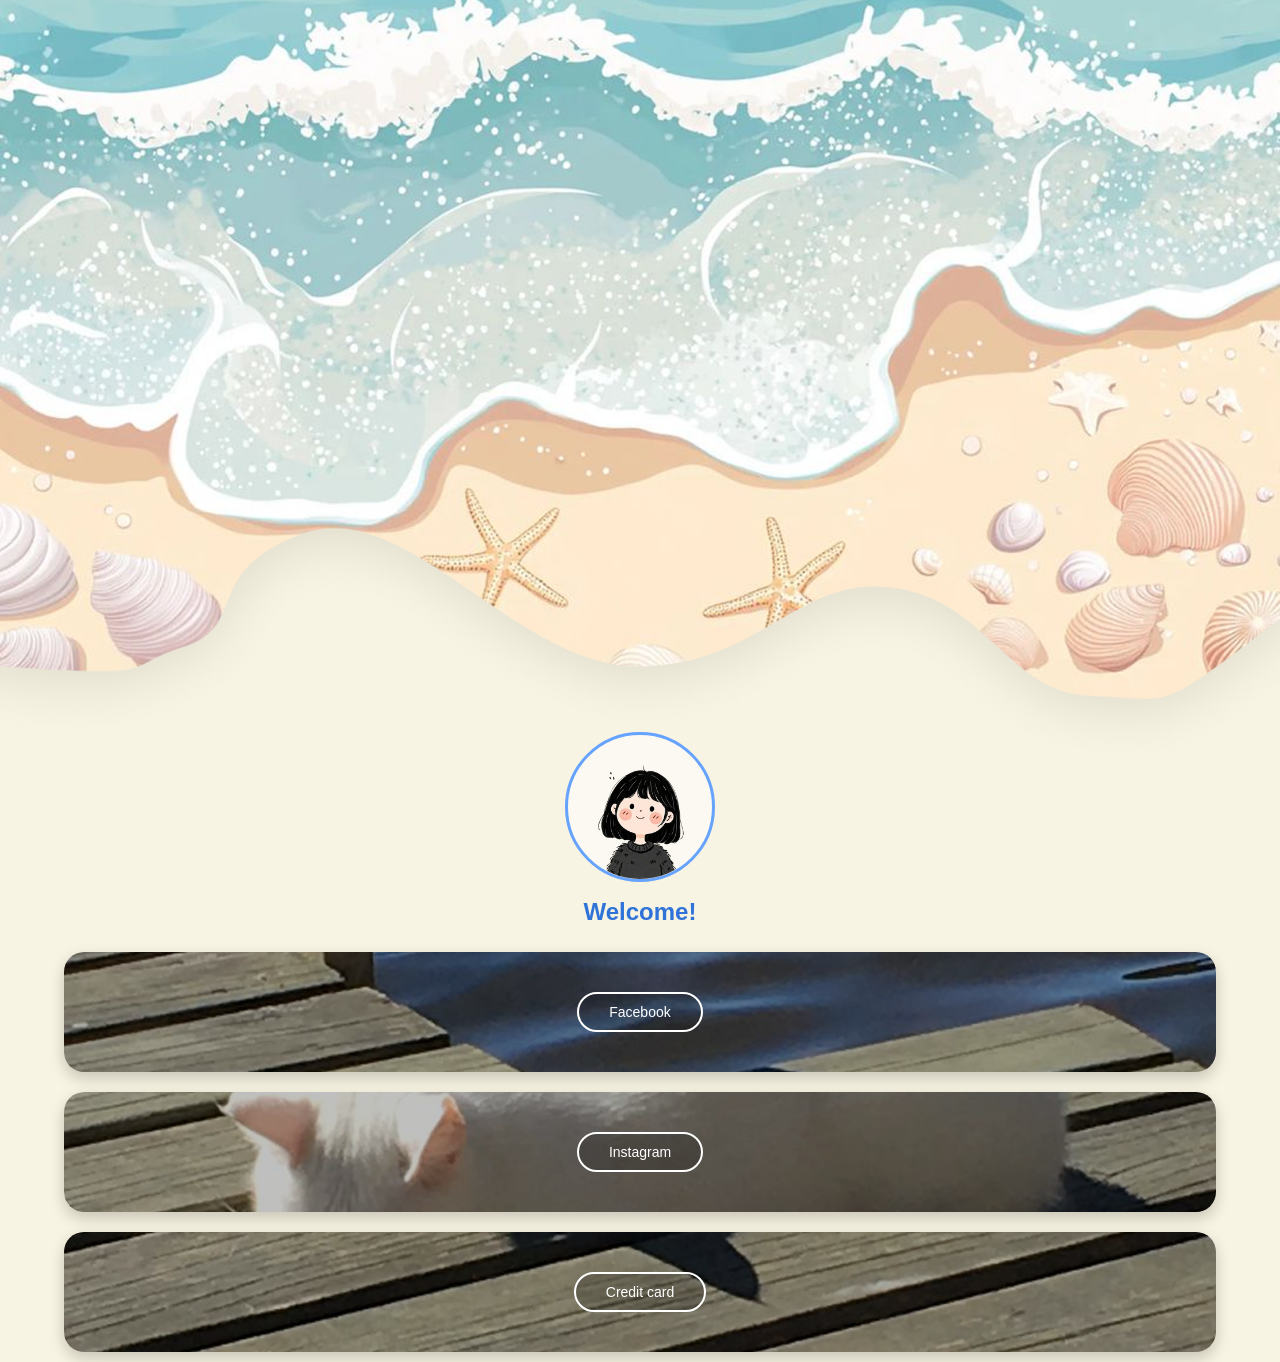
<file: index.html>
<!DOCTYPE html>
<html lang="en">
  <head>
    <meta charset="UTF-8" />
    <meta name="viewport" content="width=device-width, initial-scale=1.0" />
    <title>NFC Project</title>
    <link rel="stylesheet" href="style.css" />
  </head>
  <body>
    <!-- Ảnh nền đầu trang -->
    <div class="header">
      <img src="Image/header.png" alt="Header" />
    </div>

    <!-- Ảnh avatar -->
    <img src="Image/avatar.png" alt="Avatar" class="avatar" />

    <!-- Tiêu đề -->
    <h2>Welcome!</h2>

    <!-- Các nút liên kết -->
    <div class="button" id="facebook">
      <div class="overlay">
        <span class="text">Facebook</span>
      </div>
    </div>

    <div class="button" id="instagram">
      <div class="overlay">
        <span class="text">Instagram</span>
      </div>
    </div>

    <div class="button" id="credit">
      <div class="overlay">
        <span class="text">Credit card</span>
      </div>
    </div>
  </body>
</html>
</file>
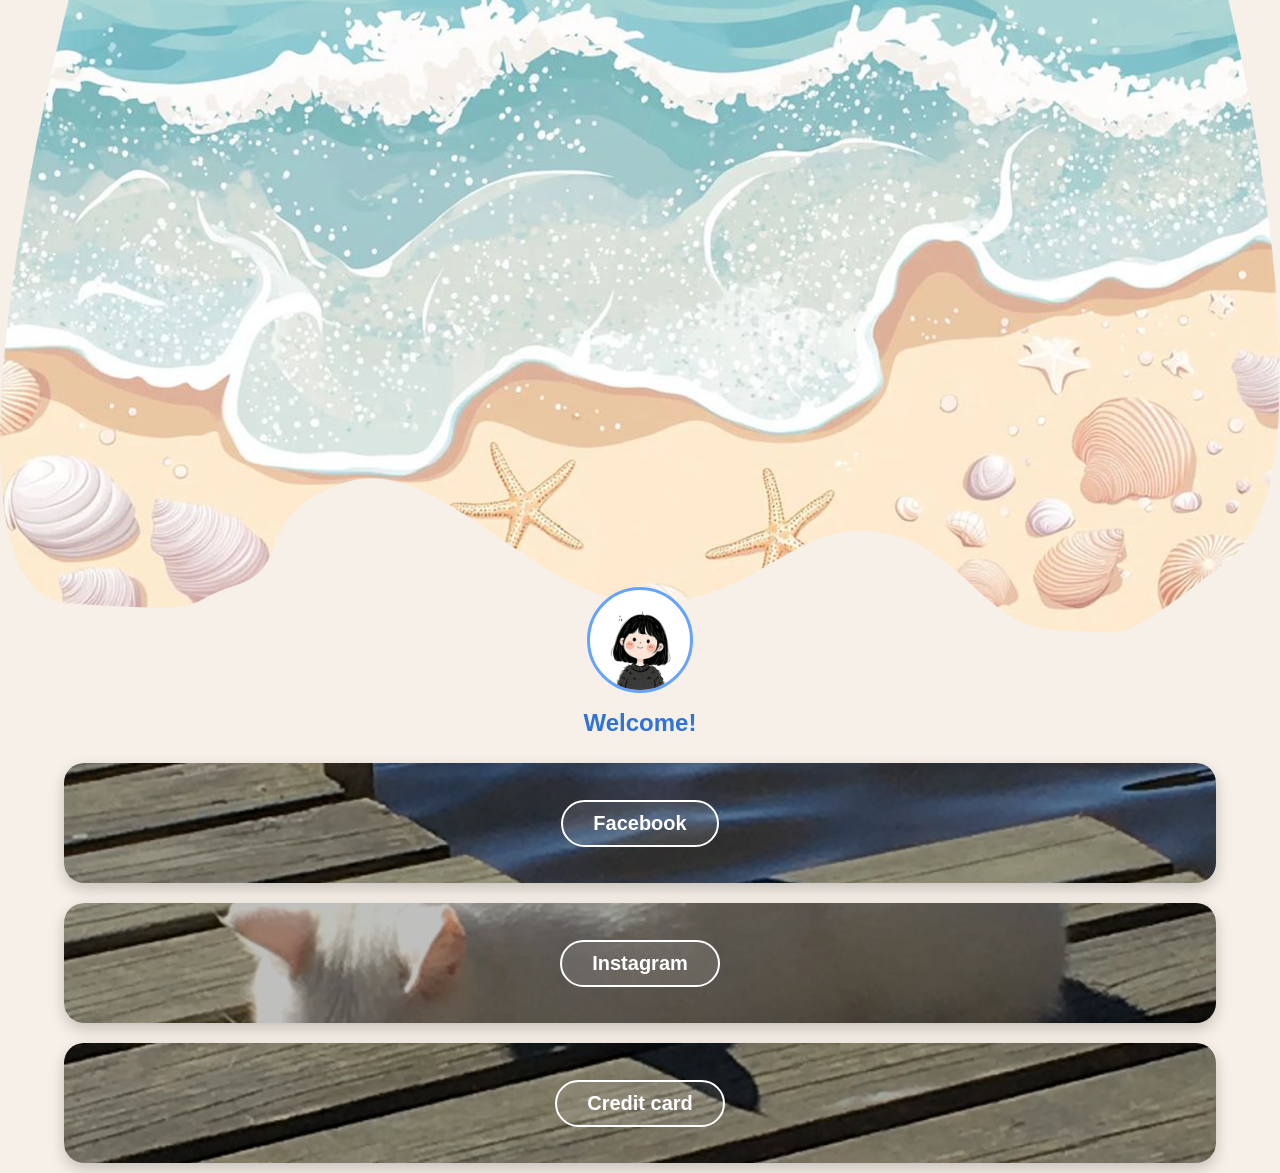
<file: Manager/index.html>
<!DOCTYPE html>
<html lang="en">
  <head>
    <meta charset="UTF-8" />
    <meta name="viewport" content="width=device-width, initial-scale=1.0" />
    <title>NFC Project</title>
    <link rel="stylesheet" href="style.css" />
  </head>
  <body>
    <!-- Ảnh nền đầu trang -->
    <div class="header">
      <img src="Image/head.png" alt="Header" />
    </div>

    <!-- Ảnh avatar -->
    <img src="Image/avatar.png" alt="Avatar" class="avatar" />

    <!-- Tiêu đề -->
    <h2>Welcome!</h2>

    <!-- Các nút liên kết -->
    <div class="button" id="facebook">
      <div class="overlay">
        <span class="text">Facebook</span>
      </div>
    </div>

    <div class="button" id="instagram">
      <div class="overlay">
        <span class="text">Instagram</span>
      </div>
    </div>

    <div class="button" id="credit">
      <div class="overlay">
        <span class="text">Credit card</span>
      </div>
    </div>
  </body>
</html>
</file>
<file: style.css>
/* Đặt nền tổng thể */
body {
    background-color: #F8F4E3;
    font-family: Arial, sans-serif;
    display: flex;
    flex-direction: column;
    align-items: center;
    margin: 0;
  }
  
  /* Header: ảnh biển phía trên */
  .header img {
    width: 100%;
    border-radius: 0 0 40px 40px;
    object-fit: cover;
  }
  
  /* Ảnh avatar tròn */
  .avatar {
    width: 144px;
    height: 144px;
    border-radius: 50%;
    border: 3px solid #66a3ff;
    margin-top: -50px;
    background: rgba(255, 255, 255, 0.5);
  }
  
  /* Tiêu đề */
  h2 {
    color: #2f73d9;
    font-size: 24px;
    margin: 16px 0;
    font-weight: bold;
  }
  
  /* Nút có ảnh nền */
  .button {
    width: 90%;
    height: 120px;
    border-radius: 20px;
    margin: 10px 0;
    background-size: cover;
    background-position: center;
    position: relative;
    overflow: hidden;
    box-shadow: 0 6px 15px rgba(0, 0, 0, 0.2);
    transition: transform 0.3s ease, box-shadow 0.3s ease;
  }
  
  /* Lớp overlay chỉ là lớp tối nhẹ, không làm mờ ảnh */
  .overlay {
    position: absolute;
    inset: 0;
    background: rgba(0, 0, 0, 0.25);
    display: flex;
    align-items: center;
    justify-content: center;
    border-radius: 20px;
    transition: background 0.3s ease;
  }
  
  /* Chữ có viền trắng bọc */
  .text {
    border: 2px solid #fff;
    padding: 10px 30px;
    border-radius: 40px;
    font-size: 14px;
    font-weight: 400;
    color: #fff;
    background: rgba(0, 0, 0, 0.2);
    transition: all 0.3s ease;
  }
  
  /* Hover: phóng to nhẹ + overlay sáng hơn */
  .button:hover {
    transform: scale(1.03);
    box-shadow: 0 8px 20px rgba(0, 0, 0, 0.25);
  }
  
  .button:hover .overlay {
    background: rgba(0, 0, 0, 0.5);
  }
  
  .button:hover .text {
    background: rgba(255, 255, 255, 0.2);
    transform: scale(1.05);
  }
  
  /* Ảnh nền cho từng nút */
  #facebook {
    background-image: url("Image/face.png");
  }
  
  #instagram {
    background-image: url("Image/insta.png");
  }
  
  #credit {
    background-image: url("Image/credit.png");
  }
</file>
<file: Manager/style.css>
/* Đặt nền tổng thể */
body {
    background-color: #f6f0e8;
    font-family: Arial, sans-serif;
    display: flex;
    flex-direction: column;
    align-items: center;
    margin: 0;
  }
  
  /* Header: ảnh biển phía trên */
  .header img {
    width: 100%;
    border-radius: 0 0 40px 40px;
    object-fit: cover;
  }
  
  /* Ảnh avatar tròn */
  .avatar {
    width: 100px;
    height: 100px;
    border-radius: 50%;
    border: 3px solid #66a3ff;
    margin-top: -50px;
    background-color: white;
  }
  
  /* Tiêu đề */
  h2 {
    color: #2f73d9;
    font-size: 24px;
    margin: 16px 0;
    font-weight: bold;
  }
  
  /* Nút có ảnh nền */
  .button {
    width: 90%;
    height: 120px;
    border-radius: 20px;
    margin: 10px 0;
    background-size: cover;
    background-position: center;
    position: relative;
    overflow: hidden;
    box-shadow: 0 6px 15px rgba(0, 0, 0, 0.2);
    transition: transform 0.3s ease, box-shadow 0.3s ease;
  }
  
  /* Lớp overlay chỉ là lớp tối nhẹ, không làm mờ ảnh */
  .overlay {
    position: absolute;
    inset: 0;
    background: rgba(0, 0, 0, 0.25);
    display: flex;
    align-items: center;
    justify-content: center;
    border-radius: 20px;
    transition: background 0.3s ease;
  }
  
  /* Chữ có viền trắng bọc */
  .text {
    border: 2px solid #fff;
    padding: 10px 30px;
    border-radius: 40px;
    font-size: 20px;
    font-weight: 700;
    color: #fff;
    background: rgba(255, 255, 255, 0.1);
    transition: all 0.3s ease;
  }
  
  /* Hover: phóng to nhẹ + overlay sáng hơn */
  .button:hover {
    transform: scale(1.03);
    box-shadow: 0 8px 20px rgba(0, 0, 0, 0.25);
  }
  
  .button:hover .overlay {
    background: rgba(0, 0, 0, 0.35);
  }
  
  .button:hover .text {
    background: rgba(255, 255, 255, 0.2);
    transform: scale(1.05);
  }
  
  /* Ảnh nền cho từng nút */
  #facebook {
    background-image: url("Image/face.png");
  }
  
  #instagram {
    background-image: url("Image/insta.png");
  }
  
  #credit {
    background-image: url("Image/credit.png");
  }
</file>
